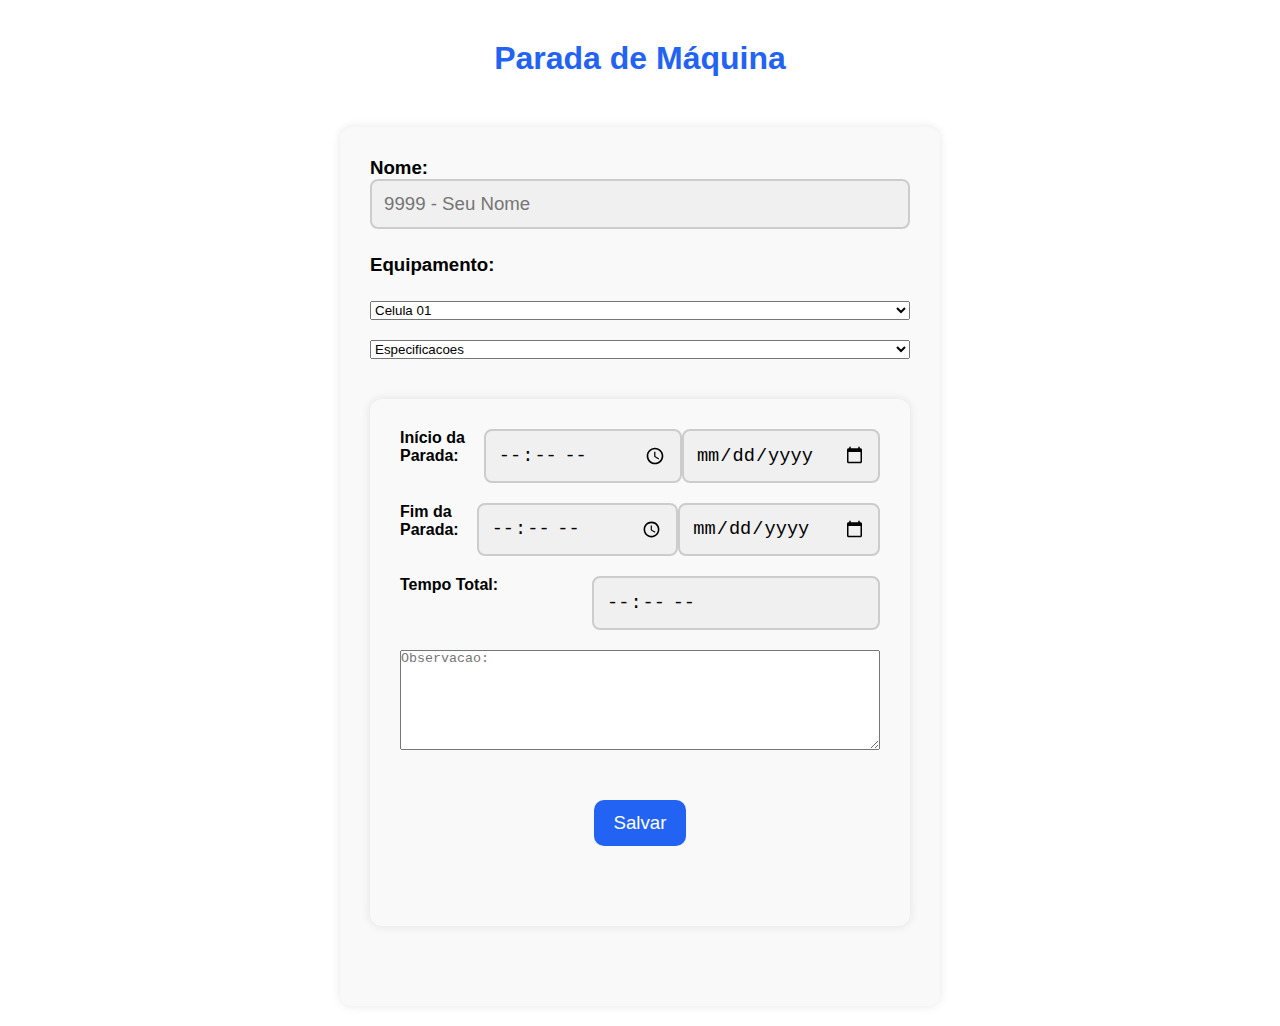
<file: index.html>
<!DOCTYPE html>
<html lang="pt-br">

<head>
    <meta charset="UTF-8">
    <meta name="viewport" content="width=device-width, initial-scale=1.0">
    <title>Registro de Parada de Máquina</title>
    <link rel="stylesheet" href="style.css">
    <link rel="stylesheet" href="https://cdnjs.cloudflare.com/ajax/libs/font-awesome/6.7.2/css/all.min.css">
    <link rel="preconnect" href="https://fonts.googleapis.com">
    <link rel="preconnect" href="https://fonts.gstatic.com" crossorigin>
    <link href="https://fonts.googleapis.com/css2?family=Dancing+Script:wght@400..700&display=swap" rel="stylesheet">
</head>

<body>

    <header>
        <h1>Parada de Máquina</h1>
    </header>

    <main>
        <div class="infos">
            <label>Nome:
                <input type="text" id="operator" placeholder="9999 - Seu Nome">
            </label>
            <label for="celulas">Equipamento:</label>
            <select id="celulas">
                <option value="Celula 01">Celula 01</option>
                <option value="Celula 02">Celula 02</option>
                <option value="Celula 03">Celula 03</option>
                <option value="Celula 04">Celula 04</option>
                <option value="Celula 05">Celula 05</option>
                <option value="Celula 06">Celula 06</option>
                <option value="Celula 07">Celula 07</option>
                <option value="Celula 08">Celula 08</option>
                <option value="Celula 09">Celula 09</option>
                <option value="Celula 10">Celula 10</option>
                <option value="Celula 11">Celula 11</option>
                <option value="Celula 12">Celula 12</option>
                <option value="Celula 13">Celula 13</option>
                <option value="Celula 14">Celula 14</option>
                <option value="Celula 15">Celula 15</option>
                <option value="Celula 16">Celula 16</option>
                <option value="Celula 17">Celula 17</option>
                <option value="Celula 18">Celula 18</option>
                <option value="Celula 19">Celula 19</option>
            </select>
            <select id="complemento-equipamento">
                <option value="Especificacoes">Especificacoes</option>
                <option value="(1-Op)">1-Op</option>
                <option value="(2-Op)">2-Op</option>
                <option value="(3-Op)">3-Op</option>
            </select>
        </div>

        <section class="stop-register">
            <div>
                <h4>Início da Parada:</h4>
                <input type="time" id="startHour">
                <input type="date" id="startDate">
            </div>
            <div>
                <h4>Fim da Parada:</h4>
                <input type="time" id="endHour">
                <input type="date" id="endDate">
            </div>
            <div>
                <h4>Tempo Total:</h4>
                <input type="time" id="totalTime" readonly>
            </div>

            <div>
                <textarea id="obs" name="obs" maxlength="255" placeholder="Observacao:"></textarea>
            </div>

            <button id="salvarButton">Salvar</button>
        </section>
    </main>

    <script src="script.js"></script>
</body>

</html>
</file>
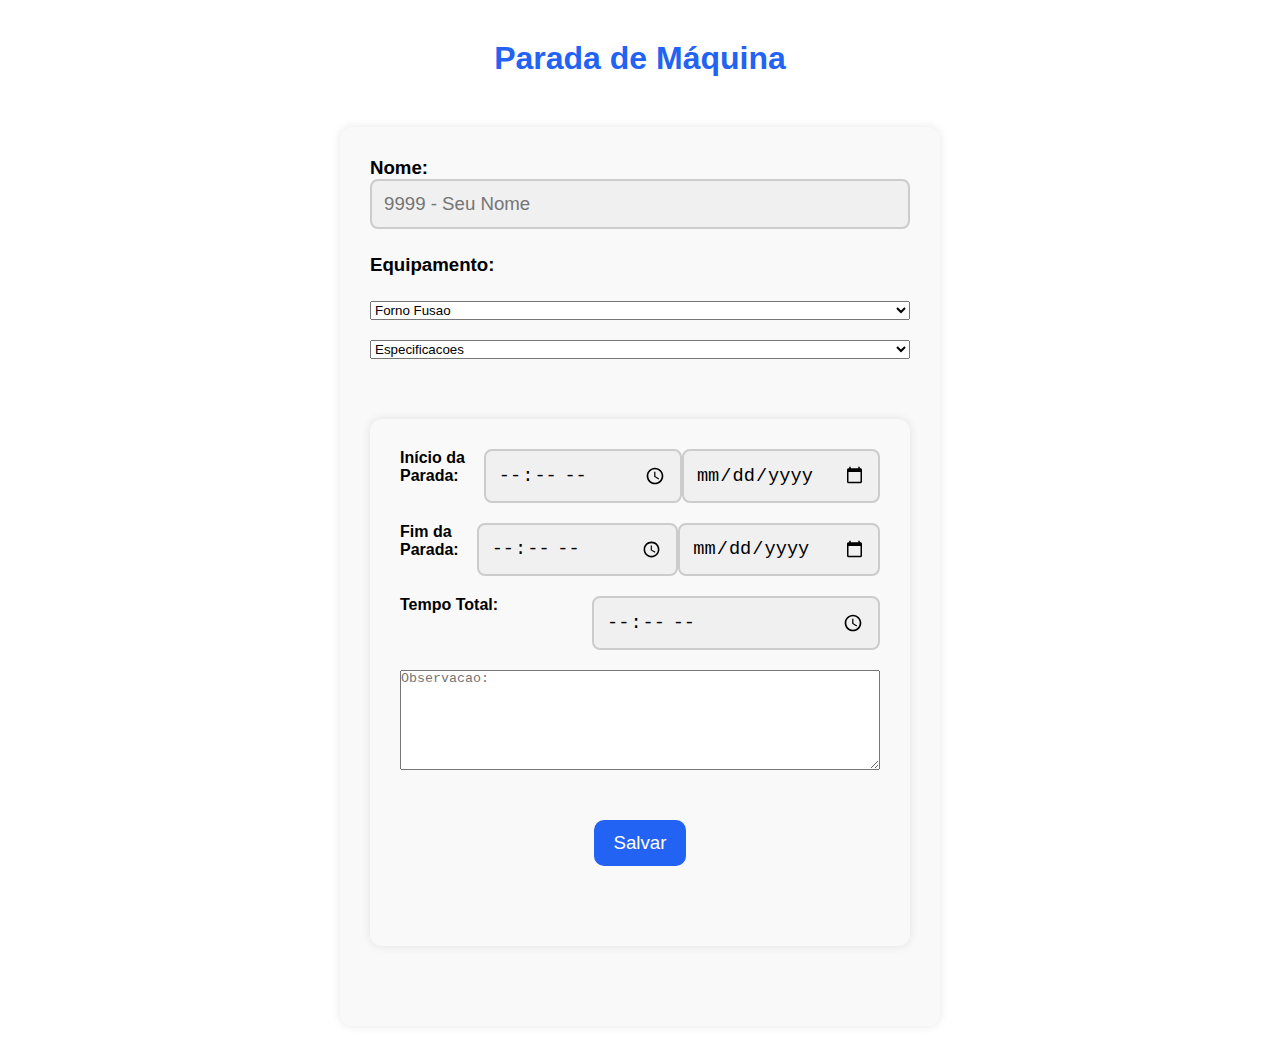
<file: fundicao.html>
<!DOCTYPE html>
<html lang="pt-br">

<head>
    <meta charset="UTF-8">
    <meta name="viewport" content="width=device-width, initial-scale=1.0">
    <title>Registro de Parada de Máquina</title>
    <link rel="stylesheet" href="fundicaoStyle.css">
    <link rel="stylesheet" href="https://cdnjs.cloudflare.com/ajax/libs/font-awesome/6.7.2/css/all.min.css">
    <link rel="preconnect" href="https://fonts.googleapis.com">
    <link rel="preconnect" href="https://fonts.gstatic.com" crossorigin>
    <link href="https://fonts.googleapis.com/css2?family=Dancing+Script:wght@400..700&display=swap" rel="stylesheet">
</head>

<body>

    <header>
        <h1>Parada de Máquina</h1>
    </header>

    <main>
        <div class="infos">
            <label>Nome:
                <input type="text" id="operator" placeholder="9999 - Seu Nome">
            </label>

            <label for="celulas">Equipamento:</label>
            <select id="celulas">
                <option value="Forno Fusao">Forno Fusao</option>
                <option value="Forno Secagem">Forno Secagem</option>
                <option value="Injetora">Injetora</option>
                <option value="Talha">Talha</option>
                <option value="Transportador Interno">Transportador Interno</option>
                <option value="Transportador Externo">Transportador Externo</option>
                <option value="TTC">TTC</option>
                <option value="TTB">TTB</option>
                <option value="Prensa">Prensa</option>
                <option value="Rx">RX</option>
            </select>
            <select id="complemento-equipamento">
                <option value="Especificacoes">Especificacoes</option>
            </select>


            <section class="stop-register">
                <div>
                    <h4>Início da Parada:</h4>
                    <input type="time" id="startHour">
                    <input type="date" id="startDate">
                </div>
                <div>
                    <h4>Fim da Parada:</h4>
                    <input type="time" id="endHour">
                    <input type="date" id="endDate">
                </div>
                <div>
                    <h4>Tempo Total:</h4>
                    <input type="time" id="totalTime">
                </div>

                <div>
                    <textarea id="obs" name="obs" maxlength="255" placeholder="Observacao:"></textarea>
                </div>

                <button id="salvarButton">Salvar</button>
            </section>
    </main>

    <script src="fundicao.js"></script>
</body>

</html>
</file>
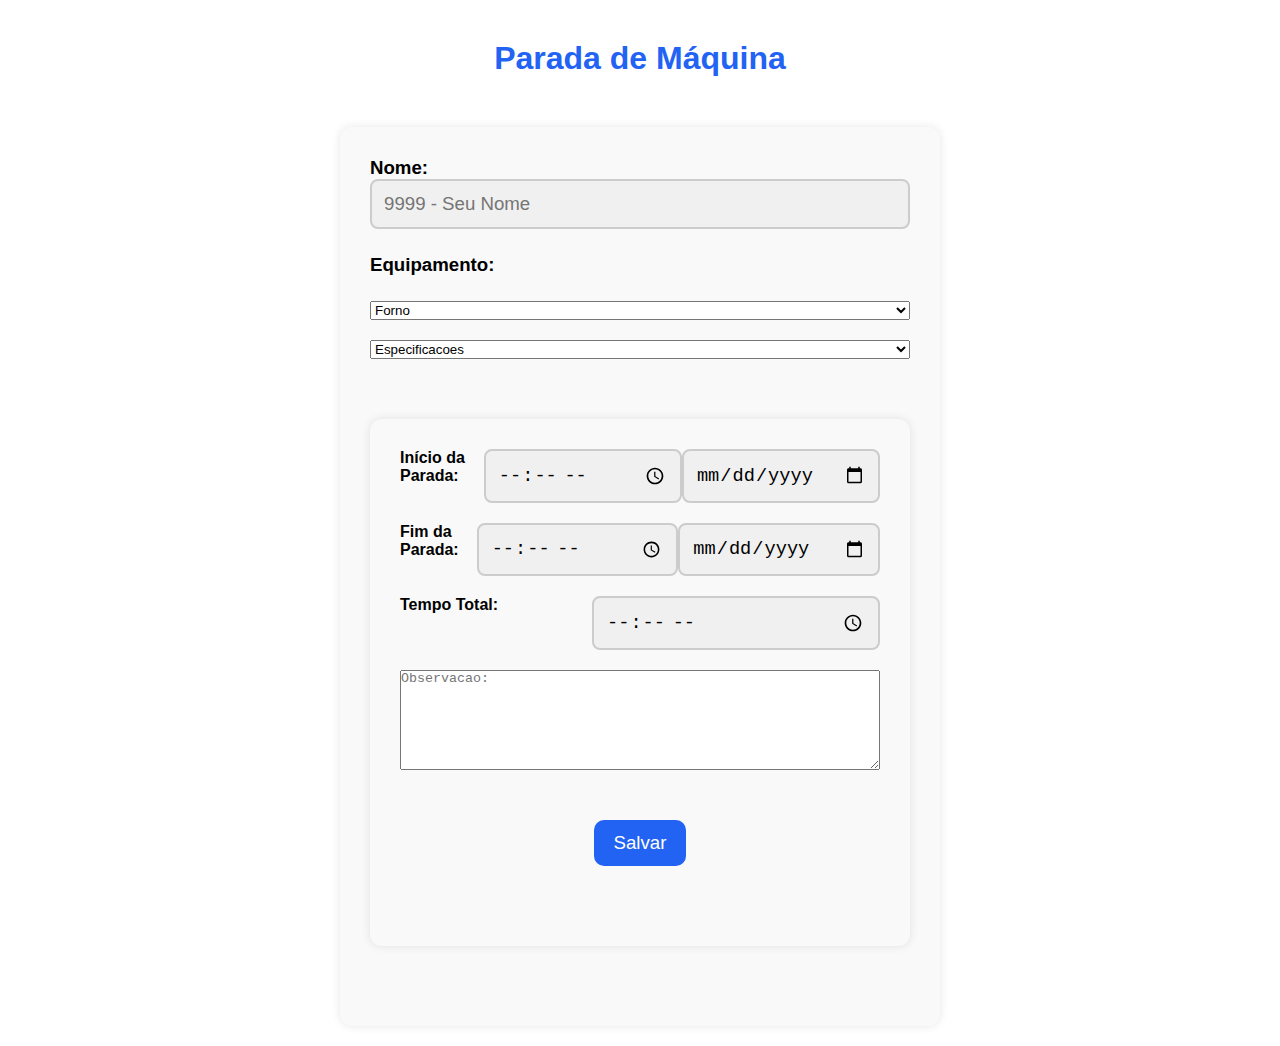
<file: imf.html>
<!DOCTYPE html>
<html lang="pt-br">

<head>
    <meta charset="UTF-8">
    <meta name="viewport" content="width=device-width, initial-scale=1.0">
    <title>Registro de Parada de Máquina</title>
    <link rel="stylesheet" href="fundicaoStyle.css">
    <link rel="stylesheet" href="https://cdnjs.cloudflare.com/ajax/libs/font-awesome/6.7.2/css/all.min.css">
    <link rel="preconnect" href="https://fonts.googleapis.com">
    <link rel="preconnect" href="https://fonts.gstatic.com" crossorigin>
    <link href="https://fonts.googleapis.com/css2?family=Dancing+Script:wght@400..700&display=swap" rel="stylesheet">
</head>

<body>

    <header>
        <h1>Parada de Máquina</h1>
    </header>

    <main>
        <div class="infos">
            <label>Nome:
                <input type="text" id="operator" placeholder="9999 - Seu Nome">
            </label>

            <label for="celulas">Equipamento:</label>
            <select id="celulas">
                <option value="Forno">Forno</option>
                <option value="Robo">Forno Secagem</option>
                <option value="Transportador">Transportador</option>
                <option value="Transportador Fab II">Transportador Fab II</option>
                <option value="Transportador Fab III">Transportador Fab III</option>
                <option value="Vulcanic">Vulcanic</option>
            </select>
            <select id="complemento-equipamento">
                <option value="Especificacoes">Especificacoes</option>
                <option value="Pó">Pó</option>
                <option value="Líquida">Líquida</option>
                <option value="Vertical">Vertical</option>
            </select>


            <section class="stop-register">
                <div>
                    <h4>Início da Parada:</h4>
                    <input type="time" id="startHour">
                    <input type="date" id="startDate">
                </div>
                <div>
                    <h4>Fim da Parada:</h4>
                    <input type="time" id="endHour">
                    <input type="date" id="endDate">
                </div>
                <div>
                    <h4>Tempo Total:</h4>
                    <input type="time" id="totalTime">
                </div>

                <div>
                    <textarea id="obs" name="obs" maxlength="255" placeholder="Observacao:"></textarea>
                </div>

                <button id="salvarButton">Salvar</button>
            </section>
    </main>

    <script src="imf.js"></script>
</body>

</html>
</file>
<file: style.css>
* {
    margin: 0;
    padding: 0;
    box-sizing: border-box;
}

:root {
    --color-primary: #2263f4;
    --color-primary-font: #fff;
    --color-bg: #ffffff;
    --color-font: #000000;
    --color-input-bg: #f0f0f0;
    --color-input-border: #ccc;
    --color-button-bg: #2263f4;
    --color-button-font: #ffffff;
    --color-button-hover: #1a4ed1;
}

body {
    background-color: var(--color-bg);
    color: var(--color-font);
    font-family: 'Segoe UI', Tahoma, Geneva, Verdana, sans-serif;
    min-height: 100vh;
    display: flex;
    flex-direction: column;
    justify-content: flex-start;
    align-items: center;
    padding: 20px;
}

header h1 {
    font-size: 24pt;
    color: var(--color-primary);
    padding: 20px 0;
    text-align: center;
}

main {
    margin-top: 30px;
    display: flex;
    flex-direction: column;
    width: 100%;
    max-width: 600px;
    background-color: #f9f9f9;
    padding: 30px;
    border-radius: 12px;
    box-shadow: 0 0 10px rgba(0, 0, 0, 0.1);
}

.infos {
    display: flex;
    flex-direction: column;
    gap: 20px;
}

.infos label {
    font-weight: bold;
    margin-bottom: 5px;
    font-size: 14pt;
}

.infos input {
    padding: 12px;
    border: 2px solid var(--color-input-border);
    border-radius: 8px;
    background-color: var(--color-input-bg);
    font-size: 14pt;
    transition: 0.3s;
    width: 100%;
}

.infos input:focus {
    outline: none;
    border-color: var(--color-primary);
    box-shadow: 0 0 5px rgba(34, 99, 244, 0.5);
}

main button,
#startButton button {
    margin-top: 30px;
    padding: 12px 20px;
    font-size: 14pt;
    background-color: var(--color-button-bg);
    color: var(--color-button-font);
    border: none;
    border-radius: 10px;
    cursor: pointer;
    transition: 0.3s ease;
}

main button:hover,
#startButton button:hover {
    background-color: var(--color-button-hover);
}

#startButton {
    display: flex;
    justify-content: center;
    margin-top: 30px;
}

.disabled {
    background-color: #ccc;
    color: #666;
    cursor: not-allowed;
    border: 1px solid #aaa;
    opacity: 0.7;
}

.stop-register {
    margin-top: 40px;
    display: flex;
    flex-direction: column;
    align-items: center;
    width: 100%;
    max-width: 600px;
    background-color: #f9f9f9;
    padding: 30px;
    border-radius: 12px;
    box-shadow: 0 0 10px rgba(0, 0, 0, 0.1);
}

.stop-register div {
    display: flex;
    justify-content: space-between;
    width: 100%;
    margin-bottom: 20px;
}

.stop-register label {
    font-weight: bold;
    font-size: 14pt;
}

.stop-register input {
    padding: 12px;
    border: 2px solid var(--color-input-border);
    border-radius: 8px;
    background-color: var(--color-input-bg);
    font-size: 14pt;
    width: 60%;
}

textarea {
    width: 100%;
    height: 100px;

}

footer.times {
    position: fixed;
    bottom: 0;
    left: 0;
    width: 100%;
    background-color: var(--color-primary);
    font-size: 14pt;
    color: var(--color-primary-font);
    padding: 15px;
    text-align: center;
    font-family: 'Courier New', Courier, monospace;
    font-weight: bold;
    z-index: 100;
}

/* Espaço extra para o conteúdo não ficar escondido atrás do footer */
main,
.stop-register {
    padding-bottom: 80px;
}

/* Responsividade */
@media (max-width: 600px) {

    main,
    .stop-register {
        padding: 20px;
    }

    .stop-register div {
        flex-direction: column;
        gap: 10px;
    }

    .stop-register input {
        width: 100%;
    }
}
</file>
<file: fundicaoStyle.css>
* {
    margin: 0;
    padding: 0;
    box-sizing: border-box;
}

:root {
    --color-primary: #2263f4;
    --color-primary-font: #fff;
    --color-bg: #ffffff;
    --color-font: #000000;
    --color-input-bg: #f0f0f0;
    --color-input-border: #ccc;
    --color-button-bg: #2263f4;
    --color-button-font: #ffffff;
    --color-button-hover: #1a4ed1;
}

body {
    background-color: var(--color-bg);
    color: var(--color-font);
    font-family: 'Segoe UI', Tahoma, Geneva, Verdana, sans-serif;
    min-height: 100vh;
    display: flex;
    flex-direction: column;
    justify-content: flex-start;
    align-items: center;
    padding: 20px;
}

header h1 {
    font-size: 24pt;
    color: var(--color-primary);
    padding: 20px 0;
    text-align: center;
}

main {
    margin-top: 30px;
    display: flex;
    flex-direction: column;
    width: 100%;
    max-width: 600px;
    background-color: #f9f9f9;
    padding: 30px;
    border-radius: 12px;
    box-shadow: 0 0 10px rgba(0, 0, 0, 0.1);
}

.infos {
    display: flex;
    flex-direction: column;
    gap: 20px;
}

.infos label {
    font-weight: bold;
    margin-bottom: 5px;
    font-size: 14pt;
}

.infos input {
    padding: 12px;
    border: 2px solid var(--color-input-border);
    border-radius: 8px;
    background-color: var(--color-input-bg);
    font-size: 14pt;
    transition: 0.3s;
    width: 100%;
}

.infos input:focus {
    outline: none;
    border-color: var(--color-primary);
    box-shadow: 0 0 5px rgba(34, 99, 244, 0.5);
}

main button,
#startButton button {
    margin-top: 30px;
    padding: 12px 20px;
    font-size: 14pt;
    background-color: var(--color-button-bg);
    color: var(--color-button-font);
    border: none;
    border-radius: 10px;
    cursor: pointer;
    transition: 0.3s ease;
}

main button:hover,
#startButton button:hover {
    background-color: var(--color-button-hover);
}

#startButton {
    display: flex;
    justify-content: center;
    margin-top: 30px;
}

.disabled {
    background-color: #ccc;
    color: #666;
    cursor: not-allowed;
    border: 1px solid #aaa;
    opacity: 0.7;
}

.stop-register {
    margin-top: 40px;
    display: flex;
    flex-direction: column;
    align-items: center;
    width: 100%;
    max-width: 600px;
    background-color: #f9f9f9;
    padding: 30px;
    border-radius: 12px;
    box-shadow: 0 0 10px rgba(0, 0, 0, 0.1);
}

.stop-register div {
    display: flex;
    justify-content: space-between;
    width: 100%;
    margin-bottom: 20px;
}

.stop-register label {
    font-weight: bold;
    font-size: 14pt;
}

.stop-register input {
    padding: 12px;
    border: 2px solid var(--color-input-border);
    border-radius: 8px;
    background-color: var(--color-input-bg);
    font-size: 14pt;
    width: 60%;
}

textarea {
    width: 100%;
    height: 100px;

}

footer.times {
    position: fixed;
    bottom: 0;
    left: 0;
    width: 100%;
    background-color: var(--color-primary);
    font-size: 14pt;
    color: var(--color-primary-font);
    padding: 15px;
    text-align: center;
    font-family: 'Courier New', Courier, monospace;
    font-weight: bold;
    z-index: 100;
}

/* Espaço extra para o conteúdo não ficar escondido atrás do footer */
main,
.stop-register {
    padding-bottom: 80px;
}

/* Responsividade */
@media (max-width: 600px) {

    main,
    .stop-register {
        padding: 20px;
    }

    .stop-register div {
        flex-direction: column;
        gap: 10px;
    }

    .stop-register input {
        width: 100%;
    }
}
</file>
